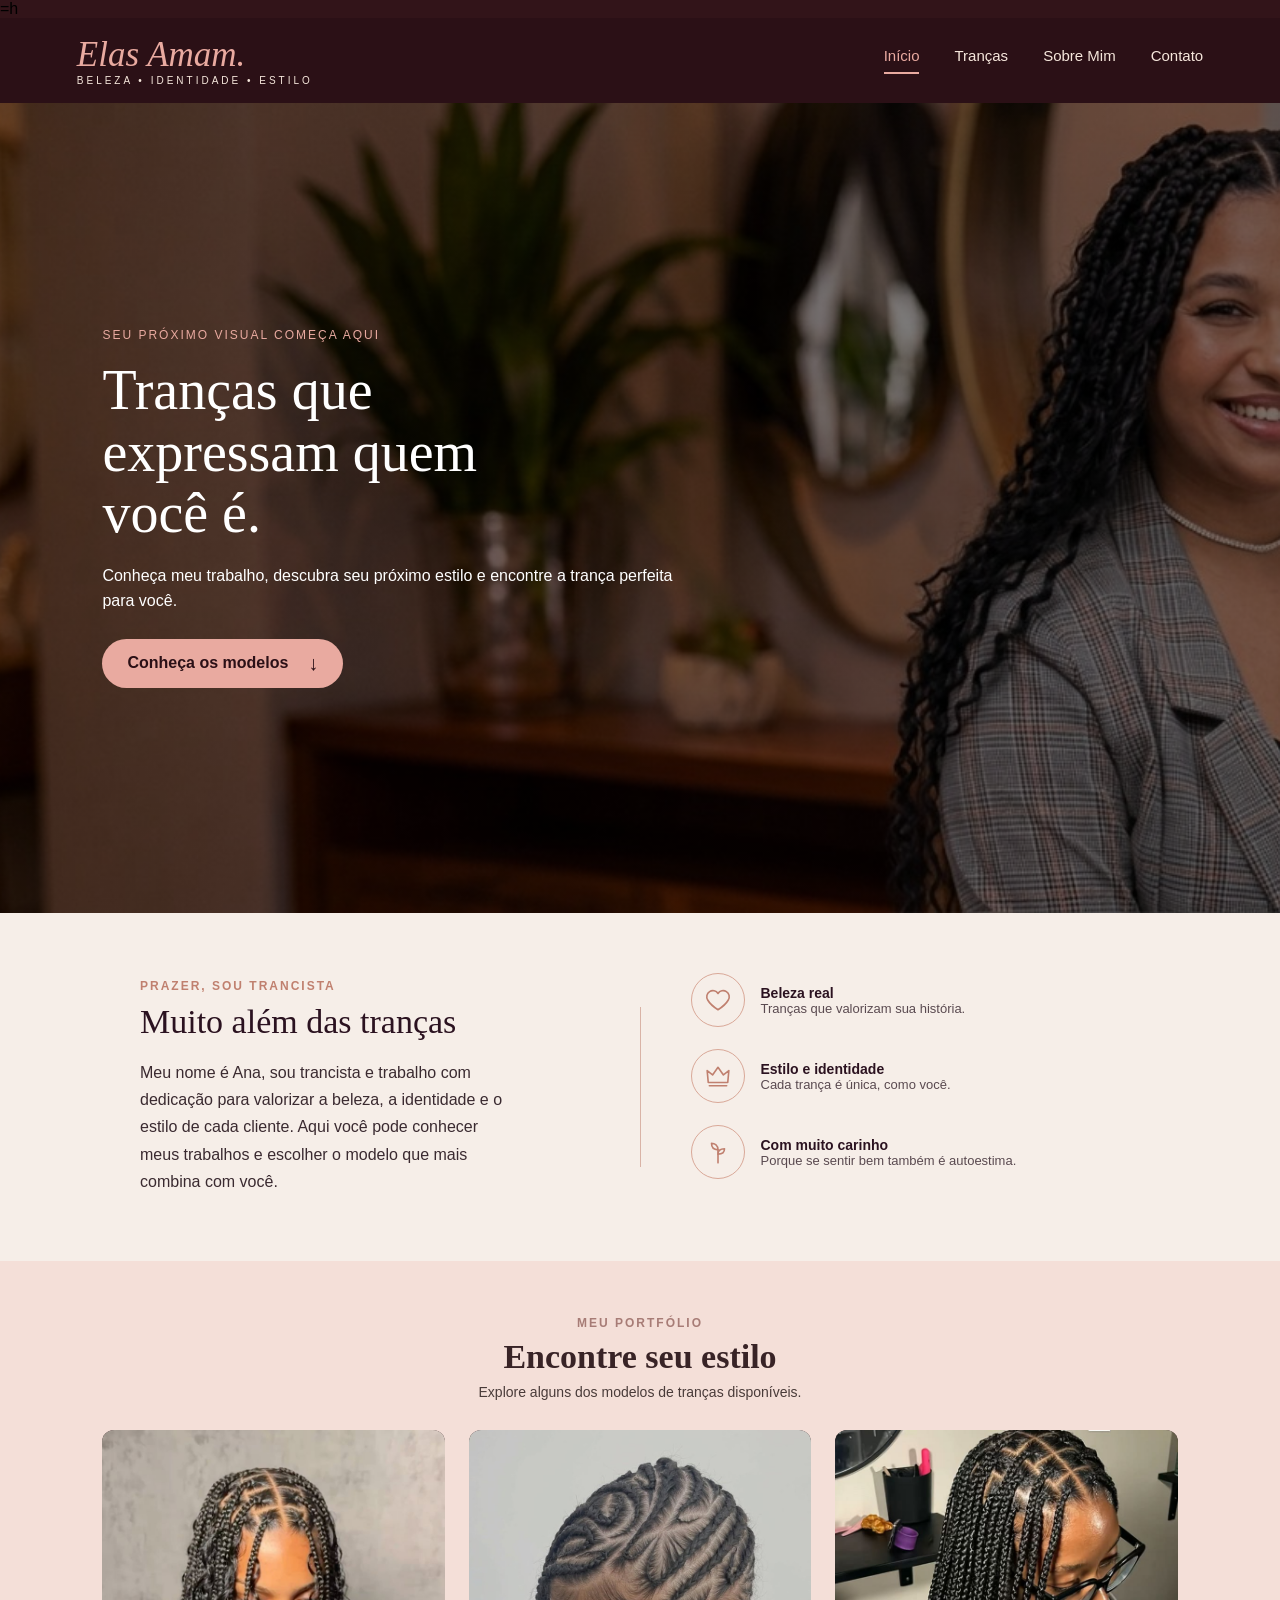
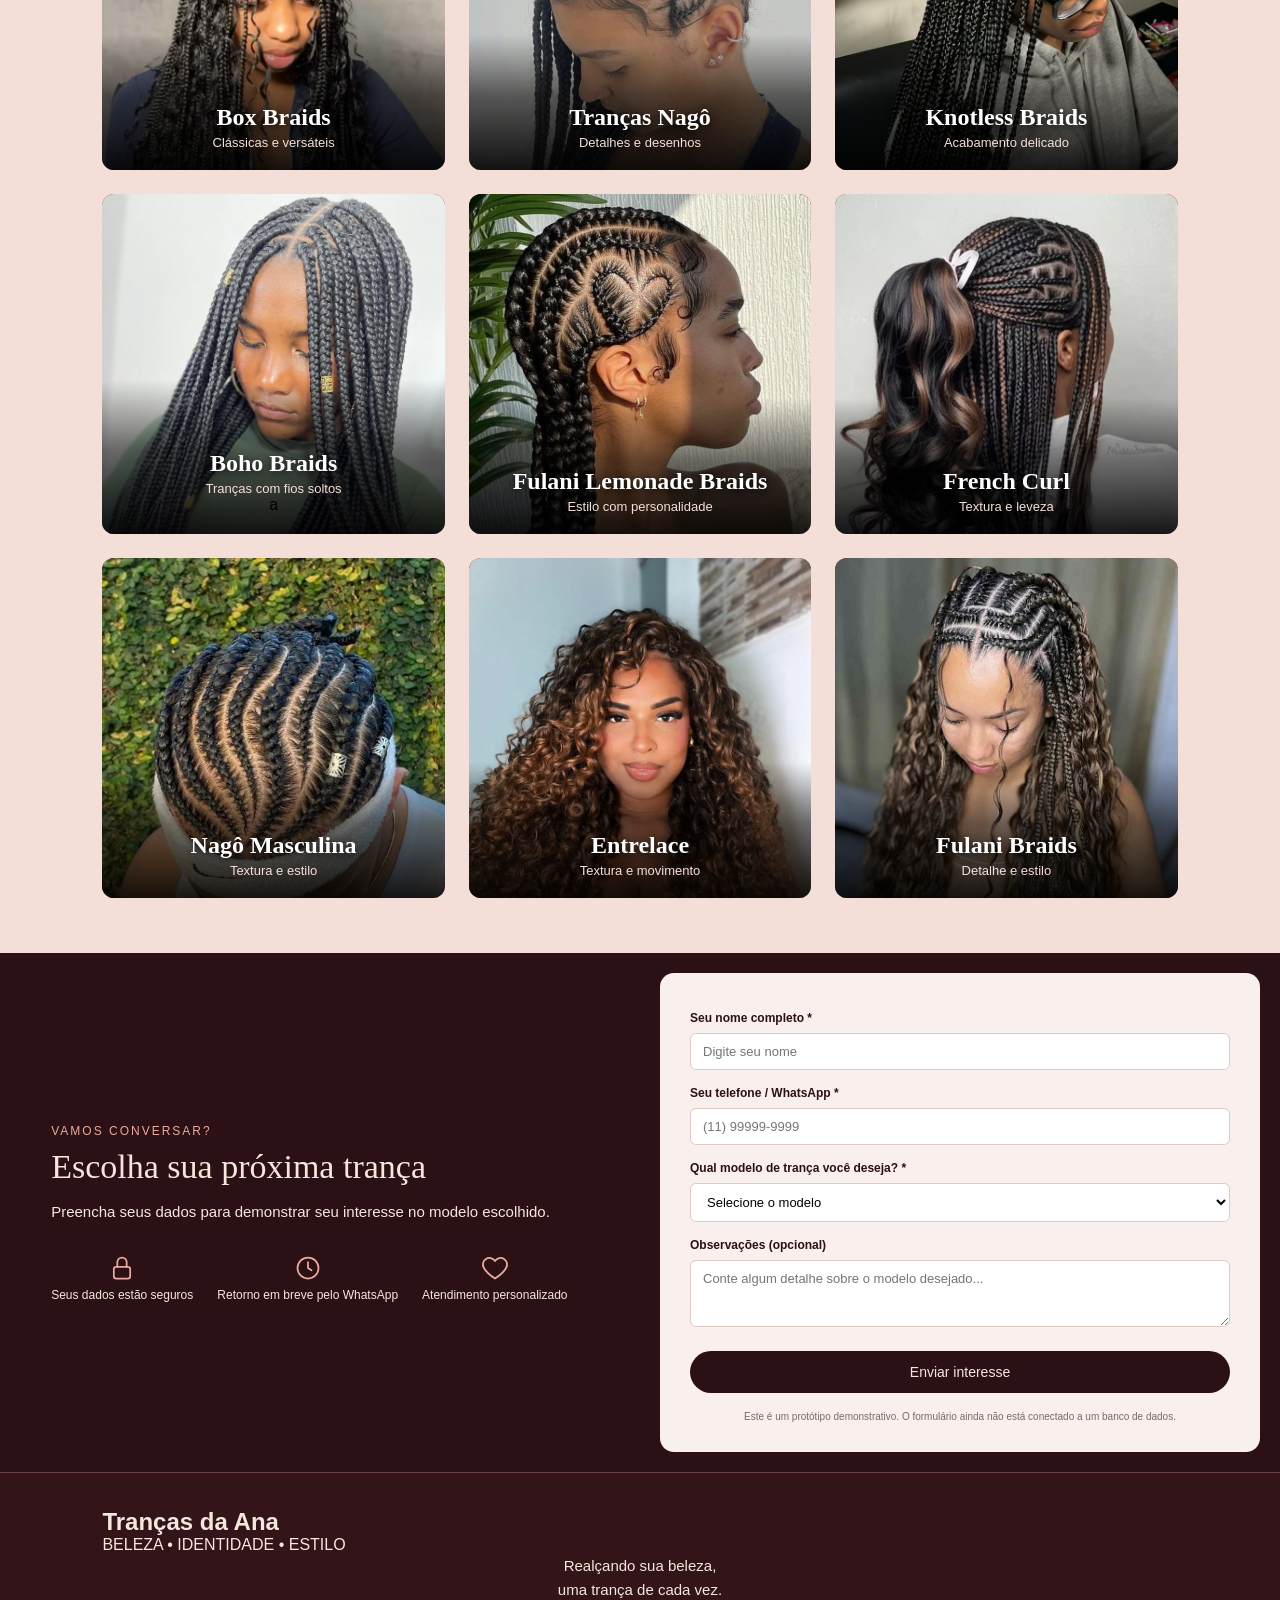
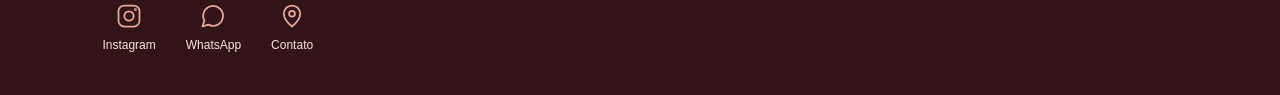
<file: index.htm>
=h<!DOCTYPE html>
<html lang="pt-BR">
<head>
    <meta charset="UTF-8">
    <meta name="viewport" content="width=device-width, initial-scale=1.0">
    <title>TRANÇAS DA ANA</title>
    <link rel="stylesheet" href="arquivo.css">
</head>
<body>

<!-- Feito por Nathali ---------------------------------->


    <!-- MENU SUPERIOR -->
    <header class="cabecalho">
        <div class="logo">
            <h1>Elas Amam.</h1>
            <span>BELEZA • IDENTIDADE • ESTILO</span>
        </div>

        <nav>
            <a href="#inicio" class="ativo">Início</a>
            <a href="#trancas">Tranças</a>
            <a href="#sobre">Sobre Mim</a>
            <a href="#contato">Contato</a>
        </nav>
    </header>

    <!-- PÁGINA INICIAL -->
    <main class="inicio" id="inicio">

        <div class="conteudo">
            <span class="subtitulo">
                SEU PRÓXIMO VISUAL COMEÇA AQUI
            </span>

            <h2>
                Tranças que<br>
                expressam quem<br>
                você é.
            </h2>

            <p>
                Conheça meu trabalho, descubra seu próximo
                estilo e encontre a trança perfeita para você.
            </p>

            <a href="#trancas" class="botao">
                Conheça os modelos <span>↓</span>
            </a>
        </div>

    </main>

<!-- Feito por Nathali ---------------------------------->

<!-- Feito por Mariana -------------------------------- -->

    <section class="sobre-mim" id="sobre">
        <div class="sobre-conteiner">

            <div class="sobre-texto">
                <h6 class="prazer">PRAZER, SOU TRANCISTA</h6>
                <h3 class="impacto">Muito além das tranças</h3>
                <p class="resumo">
                    Meu nome é Ana, sou trancista e trabalho com dedicação para valorizar
                    a beleza, a identidade e o estilo de cada cliente. Aqui você pode
                    conhecer meus trabalhos e escolher o modelo que mais combina com você.
                </p>
            </div>

            <div class="sobre-divisor"></div>

            <ul class="sobre-destaques">
                <li>
                    <div class="icone">
                        <svg viewBox="0 0 24 24"><path d="M12 21s-7-4.5-9.5-9A5.5 5.5 0 0 1 12 6a5.5 5.5 0 0 1 9.5 6c-2.5 4.5-9.5 9-9.5 9z"/></svg>
                    </div>
                    <div>
                        <strong>Beleza real</strong>
                        <span>Tranças que valorizam sua história.</span>
                    </div>
                </li>

                <li>
                    <div class="icone">
                        <svg viewBox="0 0 24 24"><path d="M3 18L2 7l5 4 5-7 5 7 5-4-1 11z"/><path d="M4 21h16"/></svg>
                    </div>
                    <div>
                        <strong>Estilo e identidade</strong>
                        <span>Cada trança é única, como você.</span>
                    </div>
                </li>

                <li>
                    <div class="icone">
                        <svg viewBox="0 0 24 24"><path d="M12 22V10"/><path d="M12 10C12 6 9 4 6 4c0 4 2 6 6 6z"/><path d="M12 14c0-3 2-5 6-5 0 3-2 5-6 5z"/></svg>
                    </div>
                    <div>
                        <strong>Com muito carinho</strong>
                        <span>Porque se sentir bem também é autoestima.</span>
                    </div>
                </li>
            </ul>

        </div>
    </section>
<!-- Feito por Mariana -------------------------------- -->

<!-- Feito por Nathali -------------------------------- -->

    <section class="servicos" id="trancas">

        <div class="cabecalho-servicos">
            <span>MEU PORTFÓLIO</span>
            <h2>Encontre seu estilo</h2>
            <p>Explore alguns dos modelos de tranças disponíveis.</p>
        </div>

        <div class="galeria-servicos">

            <div class="card">
                <img src="Imagens/box.jpeg" alt="Box Braids">
                <div class="descricao">
                    <h3>Box Braids</h3>
                    <p>Clássicas e versáteis</p>
                </div>
            </div>

            <div class="card">
                <img src="Imagens/nago.jpeg" alt="Tranças Nagô">
                <div class="descricao">
                    <h3>Tranças Nagô</h3>
                    <p>Detalhes e desenhos</p>
                </div>
            </div>

            <div class="card">
                <img src="Imagens/knotless.jpeg" alt="Knotless Braids">
                <div class="descricao">
                    <h3>Knotless Braids</h3>
                    <p>Acabamento delicado</p>
                </div>
            </div>

            <div class="card">
                <img src="Imagens/boho.jpeg" alt="Boho Braids">
                <div class="descricao">
                    <h3>Boho Braids</h3>
                    <p>Tranças com fios soltos</p>a
                </div>
            </div>

            <div class="card">
                <img src="Imagens/fulani-lemonade.jpeg" alt="Fulani Lemonade Braids">
                <div class="descricao">
                    <h3>Fulani Lemonade Braids</h3>
                    <p>Estilo com personalidade</p>
                </div>
            </div>

            <div class="card">
                <img src="Imagens/french-curl.jpeg" alt="French Curl Braids">
                <div class="descricao">
                    <h3>French Curl</h3>
                    <p>Textura e leveza</p>
                </div>
            </div>

            <div class="card">
                <img src="Imagens/nago-masculina.jpeg" alt="Nagô Masculina freestyle">
                <div class="descricao">
                    <h3>Nagô Masculina</h3>
                    <p>Textura e estilo</p>
                </div>
            </div>

            <div class="card">
                <img src="Imagens/entrelace.jpeg" alt="Entrelace">
                <div class="descricao">
                    <h3>Entrelace</h3>
                    <p>Textura e movimento</p>
                </div>
            </div>

            <div class="card">
                <img src="Imagens/fulani.jpeg" alt="Fulani Braids">
                <div class="descricao">
                    <h3>Fulani Braids</h3>
                    <p>Detalhe e estilo</p>
                </div>
            </div>

        </div>

    </section>
<!-- Feito por Nathali -------------------------------- -->

<!-- Feito por Mariana -------------------------------- -->

    <section class="formulario" id="contato">

    <div class="form-lado">
        <span class="form-eyebrow">VAMOS CONVERSAR?</span>
        <h2>Escolha sua próxima trança</h2>
        <p>Preencha seus dados para demonstrar seu interesse no modelo escolhido.</p>
        <ul class="form-garantias">
    <li>
        <svg viewBox="0 0 24 24"><rect x="5" y="11" width="14" height="10" rx="2"/><path d="M8 11V7a4 4 0 0 1 8 0v4"/></svg>
        <span>Seus dados estão seguros</span>
    </li>
    <li>
        <svg viewBox="0 0 24 24"><circle cx="12" cy="12" r="9"/><path d="M12 7v5l3 2"/></svg>
        <span>Retorno em breve pelo WhatsApp</span>
    </li>
    <li>
        <svg viewBox="0 0 24 24"><path d="M12 21s-7-4.5-9.5-9A5.5 5.5 0 0 1 12 6a5.5 5.5 0 0 1 9.5 6c-2.5 4.5-9.5 9-9.5 9z"/></svg>
        <span>Atendimento personalizado</span>
    </li>
</ul>
    </div>

    <form class="form-caixa" action="grava.jsp" method="post">

        <label for="nome">Seu nome completo *</label>
        <input type="text" id="nome" name="nome" placeholder="Digite seu nome" required>

        <label for="telefone">Seu telefone / WhatsApp *</label>
        <input type="tel" id="telefone" name="telefone" placeholder="(11) 99999-9999" required>

        <label for="modelo">Qual modelo de trança você deseja? *</label>
        <select id="modelo" name="modelo" required>
            <option value="">Selecione o modelo</option>
            <option>Box Braids</option>
            <option>Tranças Nagô</option>
            <option>Knotless Braids</option>
            <option>Boho Braids</option>
            <option>Fulani Lemonade Braids</option>
            <option>French Curl</option>
            <option>Nagô Masculina</option>
            <option>Entrelace</option>
            <option>Fulani Braids</option>
        </select>

        <label for="obs">Observações (opcional)</label>
        <textarea id="obs" name="obs" rows="3" placeholder="Conte algum detalhe sobre o modelo desejado..."></textarea>

        <button type="submit">Enviar interesse</button>

        <small>Este é um protótipo demonstrativo. O formulário ainda não está conectado a um banco de dados.</small>

    </form>

</section>
<!-- RODAPÉ -->
<footer class="rodape">
<div class="rodape-marca">
<h2>Tranças da Ana</h2>
<span>BELEZA • IDENTIDADE • ESTILO</span>
</div>

<p class="rodape-frase">
Realçando sua beleza,<br>
uma trança de cada vez.
</p>

<nav class="rodape-links">
<a href="https://www.instagram.com/" target="_blank">
<svg viewBox="0 0 24 24"><rect x="3" y="3" width="18" height="18" rx="5"/><circle cx="12" cy="12" r="4"/><circle cx="17.5" cy="6.5" r="0.5"/></svg>
Instagram
</a>
<a href="https://wa.me/5511999999999" target="_blank">
<svg viewBox="0 0 24 24"><path d="M3 21l1.6-5A8.5 8.5 0 1 1 8 19.4z"/></svg>
WhatsApp
</a>
<a href="#contato">
<svg viewBox="0 0 24 24"><path d="M12 21s-7-6-7-11a7 7 0 0 1 14 0c0 5-7 11-7 11z"/><circle cx="12" cy="10" r="2.5"/></svg>
Contato
</a>
</nav>
</footer>

</body>
</html>
</file>
<file: arquivo.css>
/*feito por Nathali -> -------------------------------- */

  /* CONFIGURAÇÕES GERAIS */
* {
    margin: 0;
    padding: 0;
    box-sizing: border-box;
}

html {
    scroll-behavior: smooth;
}

body {
    font-family: Arial, sans-serif;
    background-color: #321419;
}

/* CORES DO SITE */
:root {
    --vinho: #2b1016;
    --marrom: #4a2925;
    --rose: #e9aaa0;
    --bege: #f6e7dc;
}

/* MENU */
.cabecalho {
    width: 100%;
    height: 85px;
    background-color: var(--vinho);
    display: flex;
    align-items: center;
    justify-content: space-between;
    padding: 0 6%;
    position: relative;
    z-index: 2;
}

.logo h1 {
    color: var(--rose);
    font-family: Georgia, serif;
    font-size: 35px;
    font-style: italic;
    font-weight: normal;
}

.logo span {
    color: var(--bege);
    font-size: 10px;
    letter-spacing: 3px;
}

nav {
    display: flex;
    gap: 35px;
}

nav a {
    color: var(--bege);
    text-decoration: none;
    font-size: 15px;
    padding-bottom: 8px;
    transition: 0.3s;
}

nav a:hover,
nav a.ativo {
    color: var(--rose);
    border-bottom: 2px solid var(--rose);
}

.inicio {
    background-image: url("imagens/topo.jpg");
    background-size: cover;
    background-position: center;
    background-repeat: no-repeat;
    height: 500px;
}


/* DESTAQUE PRINCIPAL */
.inicio {
    min-height: 540px;
    display: flex;
    align-items: center;
    padding: 50px 8%;
    position: relative;

    background-image:
        linear-gradient(
            90deg,
            rgba(43, 16, 22, 0.95) 0%,
            rgba(43, 16, 22, 0.80) 35%,
            rgba(43, 16, 22, 0.05) 75%
        ),
        url("modelo-elas-amam.png");

    background-size: cover;
    background-position: center 35%;
    background-repeat: no-repeat;
}

/* TEXTOS */
.conteudo {
    max-width: 480px;
    color: var(--bege);
    z-index: 1;
}

.subtitulo {
    font-size: 12px;
    letter-spacing: 2px;
    color: var(--rose);
}

.conteudo h2 {
    font-family: Georgia, serif;
    font-size: 48px;
    line-height: 1.05;
    font-weight: normal;
    margin: 18px 0;
}

.conteudo p {
    font-size: 16px;
    line-height: 1.6;
    margin-bottom: 25px;
}

/* BOTÃO */
.botao {
    display: inline-flex;
    align-items: center;
    gap: 20px;
    padding: 13px 25px;
    background-color: var(--rose);
    color: var(--vinho);
    text-decoration: none;
    border-radius: 30px;
    font-weight: bold;
    transition: 0.3s;
}

.botao:hover {
    background-color: var(--bege);
    transform: translateY(-3px);
}

.botao span {
    font-size: 20px;
}

/* RESPONSIVIDADE */
@media (max-width: 768px) {

    .cabecalho {
        height: auto;
        padding: 20px;
        flex-direction: column;
        gap: 20px;
    }

    .logo {
        text-align: center;
    }

    nav {
        gap: 15px;
        flex-wrap: wrap;
        justify-content: center;
    }

    nav a {
        font-size: 13px;
    }

    .inicio {
        min-height: 600px;
        padding: 40px 7%;
        background-position: 65% center;
    }

    .conteudo {
        max-width: 100%;
    }

    .conteudo h2 {
        font-size: 38px;
    }

    .conteudo p {
        font-size: 14px;
    }
}
.inicio {
    min-height: 90vh;
    display: flex;
    align-items: center;
    padding: 0 8%;

    /* camada escura por cima da foto + a foto de fundo */
    background:
        linear-gradient(rgba(0, 0, 0, 0.5), rgba(0, 0, 0, 0.5)),
        url("Imagens/topo.jpg") center / cover no-repeat;
}

.inicio .conteudo {
    max-width: 600px;
    color: #fff;
}

.inicio h2 {
    font-size: clamp(2rem, 5vw, 3.5rem);
    line-height: 1.1;
}

/*feito por Nathali -> -------------------------------- */


/*feito por Mariana -> -------------------------------- */

.sobre-mim {
  background-color: #f6eee8;
  padding: 60px 20px;
}

.sobre-conteiner {
  max-width: 1000px;
  margin: 0 auto;
  display: grid;
  grid-template-columns: 1fr auto 1fr;
  align-items: center;
  gap: 50px;
}

.prazer {
  font-size: 12px;
  font-weight: 600;
  letter-spacing: 2px;
  color: #c0806f;
  margin: 0 0 10px;
}

.impacto {
  font-family: Georgia, "Times New Roman", serif;
  font-size: 34px;
  font-weight: 500;
  color: #2b1220;
  margin: 0 0 18px;
}

.resumo {
  font-size: 16px;
  line-height: 1.7;
  color: #3a2a30;
  max-width: 380px;
}

.sobre-divisor {
  width: 1px;
  height: 160px;
  background: #d9b3a6;
}

.sobre-destaques {
  list-style: none;
  margin: 0;
  padding: 0;
}

.sobre-destaques li {
  display: flex;
  align-items: center;
  gap: 16px;
  margin-bottom: 22px;
}

.sobre-destaques .icone {
  width: 54px;
  height: 54px;
  flex-shrink: 0;
  border: 1.5px solid #d9a898;
  border-radius: 50%;
  display: flex;
  align-items: center;
  justify-content: center;
}

.sobre-destaques .icone svg {
  width: 26px;
  height: 26px;
  fill: none;
  stroke: #c0806f;
  stroke-width: 1.5;
  stroke-linecap: round;
  stroke-linejoin: round;
}

.sobre-destaques strong {
  display: block;
  font-size: 14px;
  color: #2b1220;
}

.sobre-destaques span {
  display: block;
  font-size: 13px;
  color: #5a4a50;
}

@media (max-width: 800px) {
  .sobre-conteiner {
    grid-template-columns: 1fr;
    gap: 30px;
  }

  .sobre-divisor {
    width: 100%;
    height: 1px;
  }
}

/*feito por Mariana -> -------------------------------- */


/*feito por Nathali (Sessão Serviços) -> -------------------------------- */

.servicos {
  background-color: #f4dfd8;
  padding: 55px 8%;
  text-align: center;
}

/* CABEÇALHO */
.cabecalho-servicos span {
  color: #a77c76;
  font-size: 12px;
  font-weight: bold;
  letter-spacing: 2px;
}

.cabecalho-servicos h2 {
  color: #382326;
  font-family: Georgia, serif;
  font-size: 34px;
  margin: 8px 0;
}

.cabecalho-servicos p {
  color: #493b39;
  font-size: 14px;
  margin-bottom: 30px;
}

/* GALERIA */
.galeria-servicos {
  display: grid;
  grid-template-columns: repeat(3, 1fr);
  gap: 24px;
}

/* CARD: a foto fica de fundo */
.card {
  position: relative;
  height: 340px;
  border-radius: 12px;
  overflow: hidden;
  background-color: #382326;
  transition: 0.3s;
}

.card:hover {
  transform: translateY(-5px);
  box-shadow: 0 8px 20px rgba(80, 45, 40, 0.25);
}

.card img {
  position: absolute;
  top: 0;
  left: 0;
  width: 100%;
  height: 100%;
  object-fit: cover;
  object-position: center top;
  z-index: 1;
  transition: transform 0.4s;
}

.card:hover img {
  transform: scale(1.06);
}

/* NOME DA TRANÇA: por cima da foto, em destaque */
.descricao {
  position: absolute;
  left: 0;
  right: 0;
  bottom: 0;
  z-index: 2;
  padding: 70px 16px 20px;
  text-align: center;
  background: linear-gradient(
    to top,
    rgba(0, 0, 0, 0.9) 0%,
    rgba(0, 0, 0, 0.55) 55%,
    rgba(0, 0, 0, 0)
  );
}   
.descricao h3 {
  color: #ffffff;
  font-family: Georgia, serif;
  font-size: 24px;
  font-weight: bold;
  margin: 0 0 4px;
  text-shadow: 0 2px 8px rgba(0, 0, 0, 0.8);
}

.descricao p {
  color: #f4dfd8;
  font-size: 13px;
  margin: 0;
}

@media (max-width: 768px) {
  .galeria-servicos { grid-template-columns: repeat(2, 1fr); }
  .cabecalho-servicos h2 { font-size: 28px; }
}

@media (max-width: 480px) {
  .galeria-servicos { grid-template-columns: 1fr; }
  .card { height: 300px; }
}

/*feito por Mariana -> -------------------------------- */

.formulario {
  display: grid;
  grid-template-columns: 1fr 1fr;
  background-color: #2b1016;
  color: #f6e7dc;
}

.form-lado {
  padding: 60px 8%;
  display: flex;
  flex-direction: column;
  justify-content: center;
}

.form-eyebrow {
  font-size: 12px;
  letter-spacing: 2px;
  color: #e9aaa0;
  margin-bottom: 10px;
}

.form-lado h2 {
  font-family: Georgia, serif;
  font-size: 34px;
  font-weight: normal;
  margin-bottom: 14px;
}

.form-lado p {
  font-size: 15px;
  line-height: 1.6;
  margin-bottom: 30px;
}

.form-garantias {
  list-style: none;
  display: flex;
  gap: 24px;
}

.form-garantias li {
  display: flex;
  flex-direction: column;
  align-items: center;
  text-align: center;
  font-size: 22px;
  gap: 6px;
}

.form-garantias span {
  font-size: 12px;
}

.form-caixa {
  background-color: #f9efec;
  margin: 20px;
  padding: 30px;
  border-radius: 14px;
  display: flex;
  flex-direction: column;
  gap: 8px;
}

.form-caixa label {
  font-size: 12px;
  font-weight: bold;
  color: #2b1016;
  margin-top: 8px;
}

.form-caixa input,
.form-caixa select,
.form-caixa textarea {
  padding: 10px 12px;
  border: 1px solid #e0c9c2;
  border-radius: 6px;
  font-size: 13px;
  font-family: Arial, sans-serif;
  background-color: #fff;
}

.form-caixa textarea {
  resize: vertical;
}

.form-caixa button {
  margin-top: 16px;
  padding: 13px;
  background-color: #2b1016;
  color: #f6e7dc;
  border: none;
  border-radius: 30px;
  font-size: 14px;
  cursor: pointer;
  transition: 0.3s;
}

.form-caixa button:hover {
  background-color: #4a2925;
}

.form-caixa small {
  font-size: 10px;
  color: #7a6a66;
  text-align: center;
  margin-top: 10px;
}

@media (max-width: 768px) {
  .formulario {
    grid-template-columns: 1fr;
  }
}
.form-garantias svg {
  width: 28px;
  height: 28px;
  fill: none;
  stroke: #e9aaa0;
  stroke-width: 1.5;
  stroke-linecap: round;
  stroke-linejoin: round;
}
.rodape {
    padding: 35px 8%;
    border-top: 1px solid rgba(233, 170, 160, 0.3);
}

.rodape-logo h2 {
    color: #e9aaa0;
    font-family: Georgia, serif;
    font-size: 32px;
    font-style: italic;
    font-weight: normal;
    margin-bottom: 4px;
}

.rodape-logo span {
    color: #f6e7dc;
    font-size: 10px;
    letter-spacing: 3px;
}

.rodape-frase {
    color: #f6e7dc;
    font-size: 15px;
    line-height: 1.6;
    text-align: center;
}

.rodape-links {
    display: flex;
    align-items: flex-start;
    gap: 30px;
}

.rodape-links a {
    display: flex;
    flex-direction: column;
    align-items: center;
    gap: 8px;
    color: #f6e7dc;
    font-size: 12px;
}

.rodape-links svg {
    width: 28px;
    height: 28px;
    fill: none;
    stroke: #e9aaa0;
    stroke-width: 1.5;
    stroke-linecap: round;
    stroke-linejoin: round;
}

.rodape,
.rodape p,
.rodape h2,
.rodape span {
    color: #f6e7dc;
}

.rodape-logo h2,
.rodape-logo span {
    color: #e9aaa0;
}
</file>
